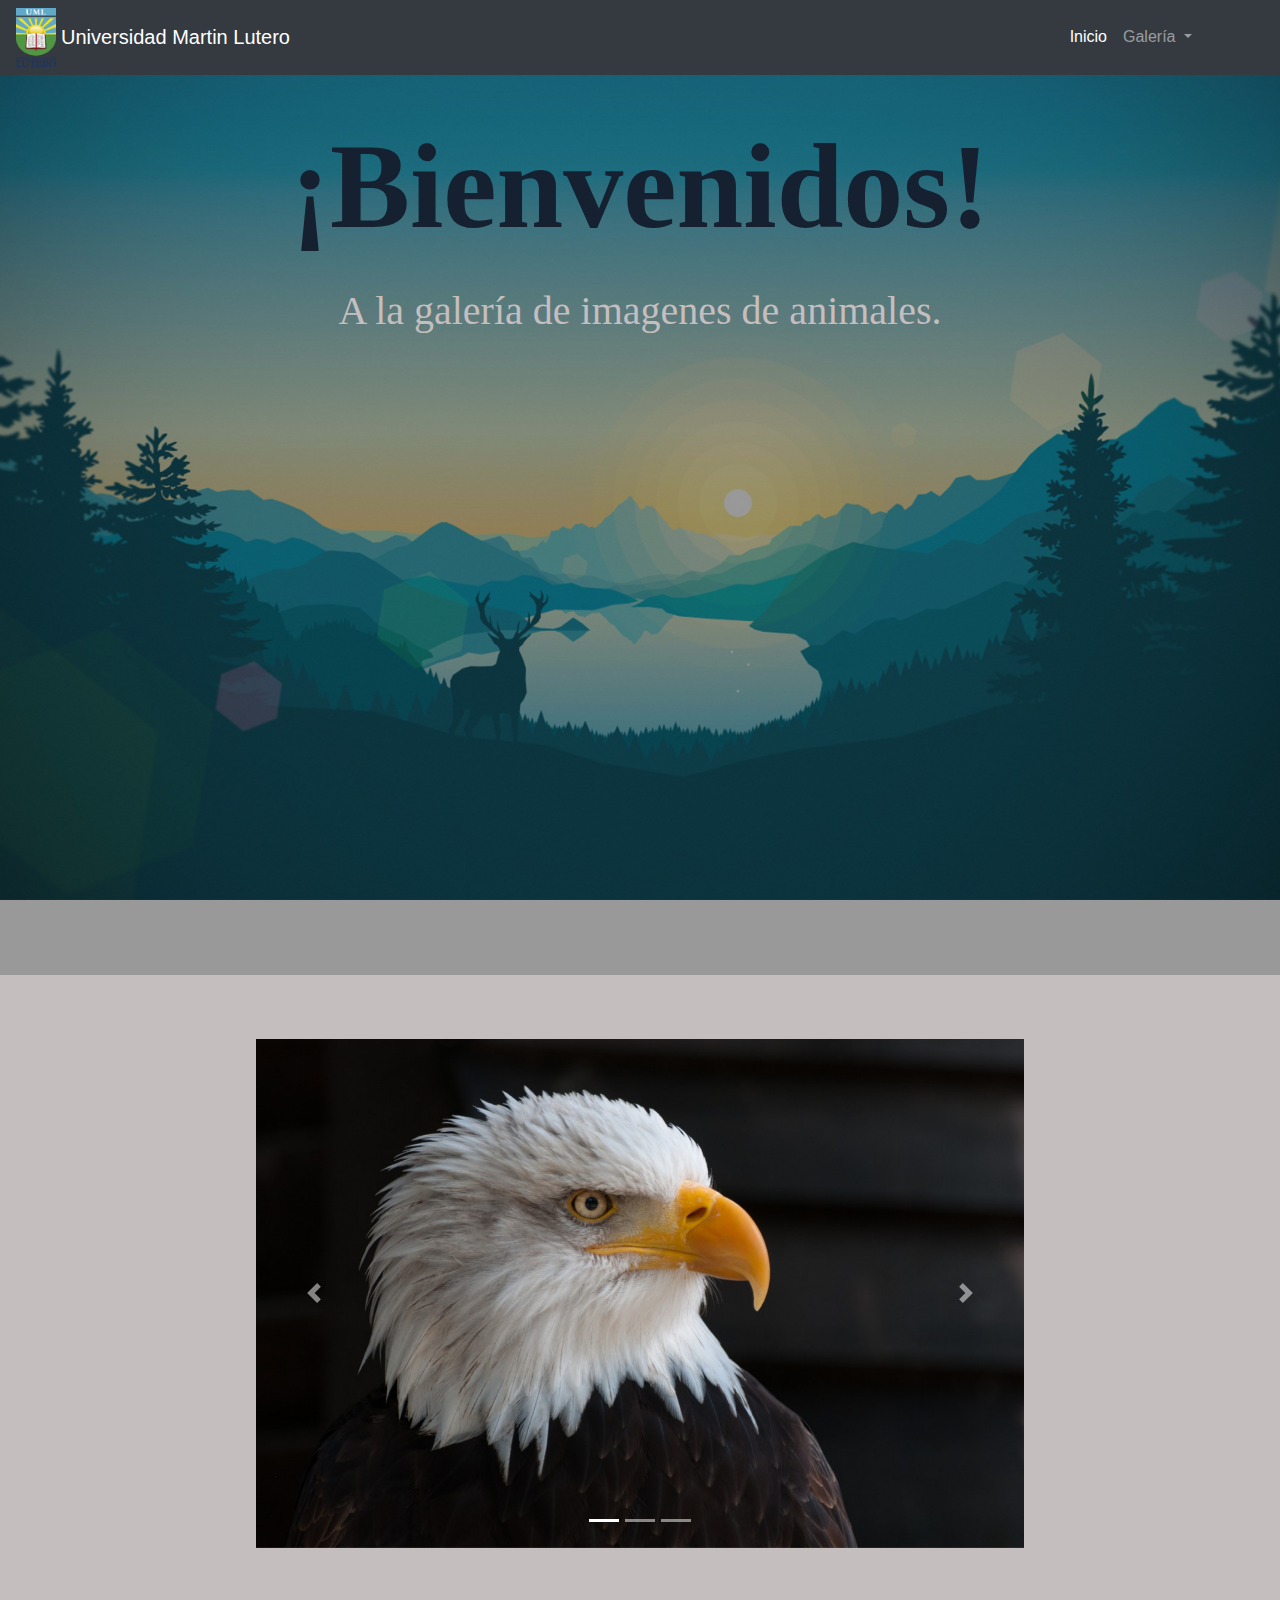
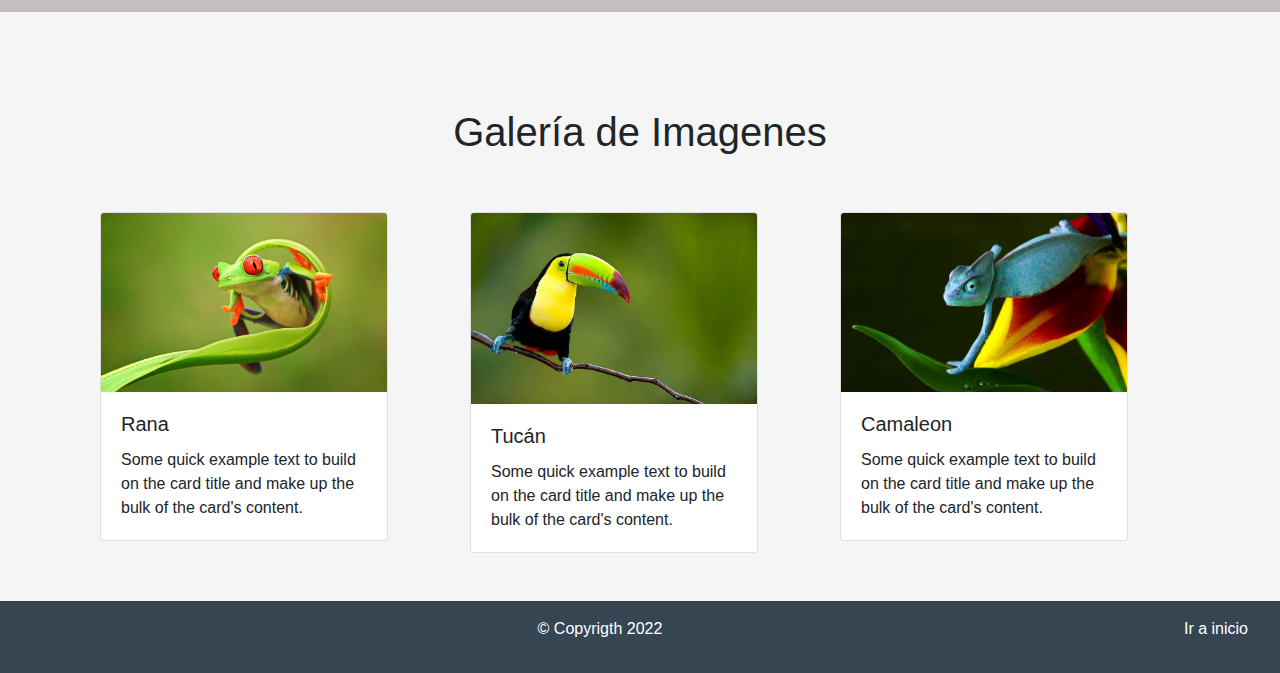
<file: examen20190034887/index.html>
<!DOCTYPE html>
<html lang="en">

<head>
    <meta charset="UTF-8">
    <meta http-equiv="X-UA-Compatible" content="IE=edge">
    <meta name="viewport" content="width=device-width, initial-scale=1.0">
    <title>pagina</title>
    <link rel="stylesheet" href="css/styleUno.css   ">
    <link rel="stylesheet" href="css/bootstrap.min.css">
</head>

<body>

    <header id="header">

        <nav class="navbar navbar-expand-lg navbar-dark bg-dark">
            <img src="img/Original-PNG-2.png" width="40px" alt="" style="margin-right: 5px;">
            <a class="navbar-brand" href="#">Universidad Martin Lutero</a>
            <button class="navbar-toggler" type="button" data-toggle="collapse" data-target="#navbarSupportedContent"
                aria-controls="navbarSupportedContent" aria-expanded="false" aria-label="Toggle navigation">
                <span class="navbar-toggler-icon"></span>
            </button>

            <div class="collapse navbar-collapse" id="navbarSupportedContent">
                <ul class="navbar-nav ml-auto">
                    <li class="nav-item active">
                        <a class="nav-link" href="#">Inicio <span class="sr-only">(current)</span></a>
                    </li>
                    <li class="nav-item dropdown">
                        <a class="nav-link dropdown-toggle" href="#" id="navbarDropdown" role="button"
                            data-toggle="dropdown" aria-haspopup="true" aria-expanded="false">
                            Galería
                        </a>
                        <div class="dropdown-menu" aria-labelledby="navbarDropdown">
                            <a class="dropdown-item" href="galeria.html">Imágenes</a>
                        </div>
                    </li>
                </ul>
            </div>
        </nav>

        <figure class="img">
            <div class="box">
                <h1>
                    ¡Bienvenidos!
                </h1>
                <h4>A la galería de imagenes de animales.</h4>
            </div>
        </figure>

    </header>
    <div class="mel">
        <div id="carouselExampleIndicators" class="carousel slide" data-ride="carousel">
            <ol class="carousel-indicators">
                <li data-target="#carouselExampleIndicators" data-slide-to="0" class="active"></li>
                <li data-target="#carouselExampleIndicators" data-slide-to="1"></li>
                <li data-target="#carouselExampleIndicators" data-slide-to="2"></li>
            </ol>
            <div class="carousel-inner">
                <div class="carousel-item active">
                    <img src="img/img2.jpg" class="d-block w-100" alt="...">
                </div>
                <div class="carousel-item">
                    <img src="img/img13.jpg" class="d-block w-100" alt="...">
                </div>
                <div class="carousel-item">
                    <img src="img/img8.jpg" class="d-block w-100" alt="...">
                </div>
                <div class="carousel-item">
                    <img src="img/img12.jpg" class="d-block w-100" alt="...">
                </div>
                <div class="carousel-item">
                    <img src="img/img-10.jpg" class="d-block w-100" alt="...">
                </div>
            </div>
            <a class="carousel-control-prev" href="#carouselExampleIndicators" role="button" data-slide="prev">
                <span class="carousel-control-prev-icon" aria-hidden="true"></span>
                <span class="sr-only">Previous</span>
            </a>
            <a class="carousel-control-next" href="#carouselExampleIndicators" role="button" data-slide="next">
                <span class="carousel-control-next-icon" aria-hidden="true"></span>
                <span class="sr-only">Next</span>
            </a>
        </div>
    </div>

    <div class="dio" style="background-color: #f5f5f5; padding: 3rem;">
    <div class="container">
        <h1 style="text-align: center; padding: 3rem 0;">Galería de Imagenes</h1>
        <div class="row" style="margin: 0;">
            <div class="col">
                <div class="card" style="width: 18rem;">
                    <img src="img/img4.jpg" class="card-img-top" alt="...">
                    <div class="card-body">
                        <h5 class="card-title">Rana</h5>
                        <p class="card-text">Some quick example text to build on the card title and make up the bulk of
                            the card's content.</p>
                    </div>
                </div>
            </div>
            <div class="col">
                <div class="card" style="width: 18rem;">
                    <img src="img/img5.jpg" class="card-img-top" alt="...">
                    <div class="card-body">
                        <h5 class="card-title">Tucán</h5>
                        <p class="card-text">Some quick example text to build on the card title and make up the bulk of
                            the card's content.</p>
                    </div>
                </div>
            </div>
            <div class="col">
                <div class="card" style="width: 18rem;">
                    <img src="img/img6.jpg" class="card-img-top" alt="...">
                    <div class="card-body">
                        <h5 class="card-title">Camaleon</h5>
                        <p class="card-text">Some quick example text to build on the card title and make up the bulk of
                            the card's content.</p>
                    </div>
                </div>
            </div>
        </div>
    </div>
</div>

    <footer>
        <section>
            <a href="#header">Ir a inicio</a>
        </section>
        <p>&copy; Copyrigth 2022</p>
    </footer>

    <script src="js/jquery.js"></script>
    <script src="js/bootstrap.min.js"></script>
</body>

</html>
</file>
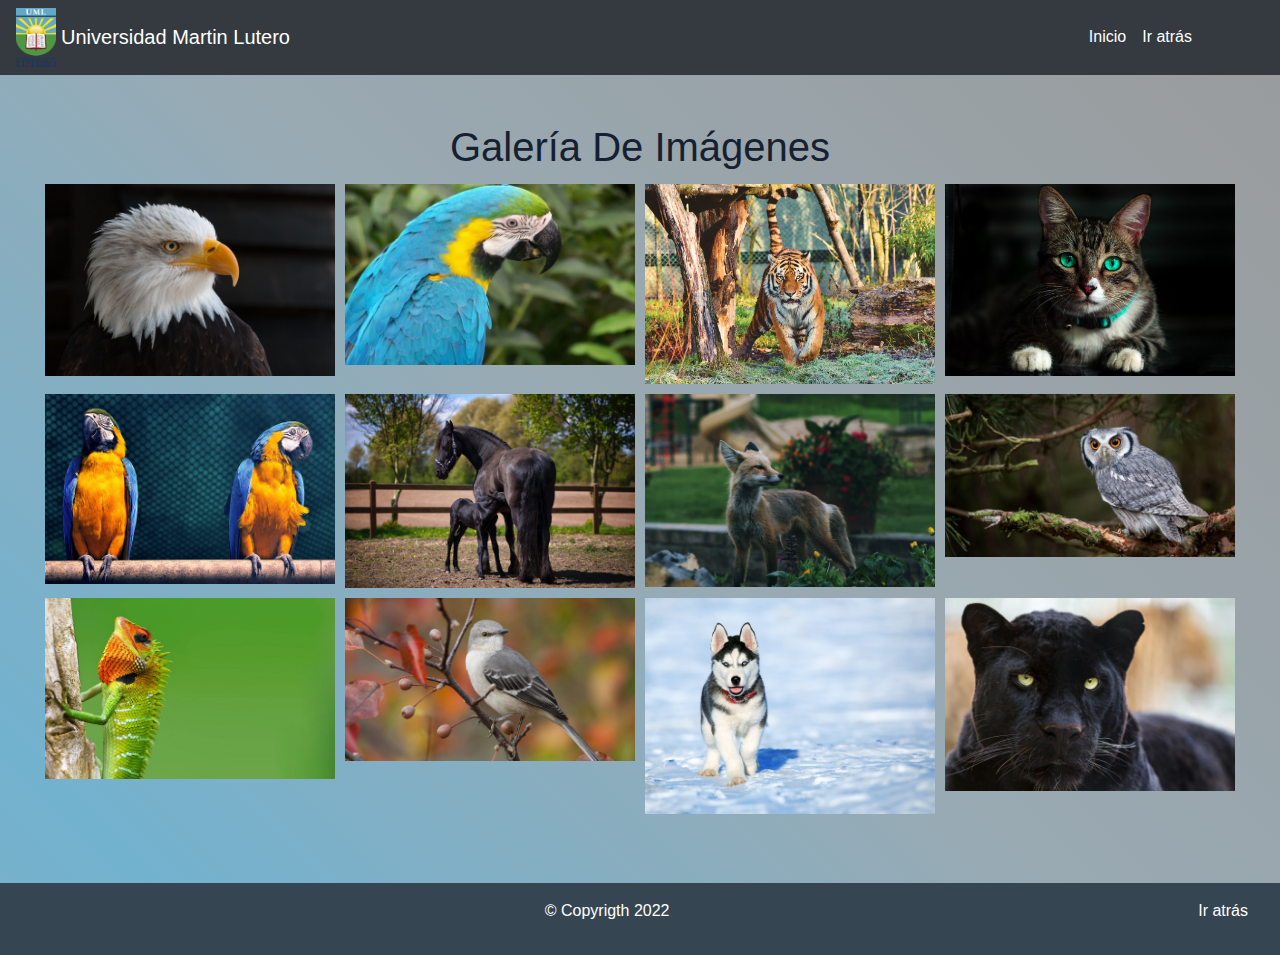
<file: examen20190034887/galeria.html>
<!DOCTYPE html>
<html lang="en">

<head>
    <title></title>
    <link rel="stylesheet" type="text/css" href="css/styleDos.css">
    <link rel="stylesheet" href="css/bootstrap.min.css">
    <meta name="viewport"
        content="width=device-width,user-scalable=no, initial-scale=1.0, maximum-scale=1.0, minimun-scale=1.0">
</head>

<body>

    <nav class="navbar navbar-expand-lg navbar-dark bg-dark">
        <img id="imgs" src="img/Original-PNG-2.png" alt="">
        <a class="navbar-brand" href="#">Universidad Martin Lutero</a>
        <button class="navbar-toggler" type="button" data-toggle="collapse" data-target="#navbarSupportedContent"
            aria-controls="navbarSupportedContent" aria-expanded="false" aria-label="Toggle navigation">
            <span class="navbar-toggler-icon"></span>
        </button>
        <div class="collapse navbar-collapse" id="navbarSupportedContent">
            <ul class="navbar-nav ml-auto">
                <li class="nav-item active">
                    <a class="nav-link" href="#">Inicio <span class="sr-only">(current)</span></a>
                </li>
                <li class="nav-item active">
                    <a class="nav-link" href="./index.html">Ir atrás <span class="sr-only">(current)</span></a>
                </li>
            </ul>
        </div>
    </nav>

    <h1>Galería De Imágenes</h1>
    <section class="imagenes">
        <div class="contenedor">
            <article class="imagen__columna">
                <img src="./img/img2.jpg">
            </article>
            <article class="imagen__columna">
                <img src="./img/img3.jpg">
            </article>
            <article class="imagen__columna">
                <img src="./img/img7.jpg">
            </article>
            <article class="imagen__columna">
                <img src="./img/img8.jpg">
            </article>
            <article class="imagen__columna">
                <img src="./img/img9.jpg">
            </article>
            <article class="imagen__columna">
                <img src="./img/img10.jpg">
            </article>
            <article class="imagen__columna">
                <img src="./img/img11.jpg">
            </article>
            <article class="imagen__columna">
                <img src="./img/img15.jpg">
            </article>
            <article class="imagen__columna">
                <img src="./img/img16.jpg">
            </article>
            <article class="imagen__columna">
                <img src="./img/img14.jpg">
            </article>
            <article class="imagen__columna">
                <img src="./img/img12.jpg">
            </article>
            <article class="imagen__columna">
                <img src="./img/img13.jpg">
            </article>
        </div>
    </section>

    <footer>
        <section>
            <a href="./index.html">Ir atrás</a>
        </section>
        <p>&copy; Copyrigth 2022</p>
    </footer>

    <script src="./js/jquery.js"></script>
    <script src="./js/bootstrap.min.js"></script>
</body>

</html>
</file>
<file: examen20190034887/css/styleUno.css>
*{
    box-sizing: border-box;
    padding: 0;
    margin: 0;
}

#header{
    width: 100%;
    position: relative; 
}

.img{
    background-image: url(../img/img1.jpg);
    background-attachment: fixed;
    background-position: center;
    background-size: cover;
    background-color: rgba(0,0,0,0.4);
    background-blend-mode: soft-light;
    position: relative;
    width: 100%;
    height:100vh;
    margin: 0;
}

.img .box{
    width: 100%;
    height: 100vh;
    display: flex;
    align-items: center;
    flex-direction: column;
}

.img .box h1{
    font-family: 'Lora', serif;
    font-size: 120px;
    font-weight: 800;
    color: #152131;
    text-align: center;
    margin-top: 40px;
    text-shadow: px 8px 7px rgba(0,0,0,0.6);;
}

.img .box h4{
    font-family: 'Lora', serif;
    color: #c4bebe;
    font-size: 40px;
    font-weight: 100;
    margin-top: 20px;
}  


.navbar-nav{
    margin-right: 4rem;

}

#carouselExampleIndicators{
    width: 60%;
    margin: 0 auto;
}

footer {
    background: #364552;
    padding: 1rem;
    color: white;
 
    text-align: center;
}

footer section {
    float: right;
    margin-right: 1rem;
}

footer a{
    transition: color 0.3s ease;
    color: #fff;
}

footer a:hover {
    color: cornflowerblue;
    text-decoration: none;
}

.mel{
    padding: 4rem 0;
    background-color: #c4bebe;
}

.col{
    justify-content: space-between;
}
</file>
<file: examen20190034887/css/styleDos.css>
body{
    margin: 0;
    padding: 0;
    background: linear-gradient(225deg, #999b9c 1%, #99aab3 50%, #73b2cf 90%, #79b1ca 100%);
    font-family: 'Lora', serif;
}

h1{
    font-size: 70px;
    color:#152131;
    text-align: center;
    padding-top: 3rem;
}

.contenedor{ 
    width:100%;
    margin: auto;
}

img{
    width: 100%;
}

.imagen__columna{
    margin: 5px; 
}

.imagenes .contenedor{
    display: grid;
}

@media(min-width:520px){
    .imagenes .contenedor{     
  grid-template-columns: repeat(2,50%);
    }
}

@media(min-width:728px){
   .imagenes .contenedor{
  grid-template-columns: repeat(3,33.3%);
    }
}

@media(min-width:1024px){
   .imagenes .contenedor{
    
  grid-template-columns: repeat(4,25%);
    }
    .contenedor{
         width: 1024px;
    }
}

@media(min-width:1200px){
    .contenedor{
         width: 1200px;
    }
}

footer {
    background: #364552;
    padding: 1rem;
    color: white;
    margin-top: 4rem;
    text-align: center;
}

footer section {
    float: right;
    margin-right: 1rem;
}

footer a{
    transition: color 0.3s ease;
    color: #fff;
    text-decoration: none;
}

footer a:hover {
    color: cornflowerblue;
}

#imgs{
    width: 40px;
    margin-right: 5px;
}

.navbar-nav{
    margin-right: 4rem;

}
</file>
